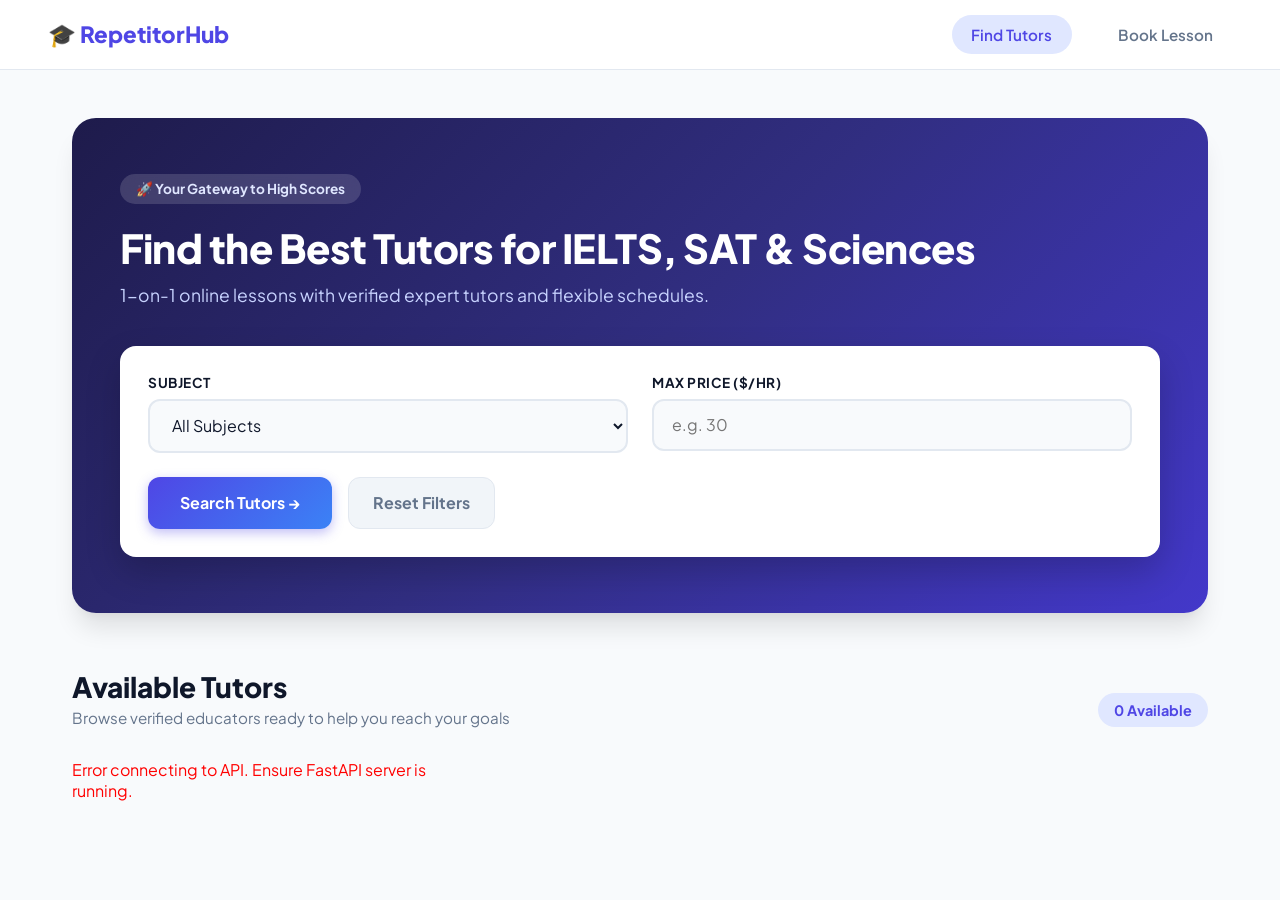
<file: frontend/index.html>
<!DOCTYPE html>
<html lang="en">
<head>
    <meta charset="UTF-8">
    <meta name="viewport" content="width=device-width, initial-scale=1.0">
    <title>RepetitorHub — Find Expert Tutors</title>
    <!-- Google Font -->
    <link rel="preconnect" href="https://fonts.googleapis.com">
    <link rel="preconnect" href="https://fonts.gstatic.com" crossorigin>
    <link href="https://fonts.googleapis.com/css2?family=Plus+Jakarta+Sans:wght@500;600;700;800&display=swap" rel="stylesheet">
    <link rel="stylesheet" href="style.css">
</head>
<body>

    <!-- Top Navigation Bar -->
    <header class="navbar">
        <div class="logo">🎓 RepetitorHub</div>
        <nav>
            <a href="index.html" class="active">Find Tutors</a>
            <a href="booking.html">Book Lesson</a>
        </nav>
    </header>

    <main class="container">
        <!-- Hero Search Section -->
        <section class="hero-section">
            <div class="hero-badge">🚀 Your Gateway to High Scores</div>
            <h1>Find the Best Tutors for IELTS, SAT & Sciences</h1>
            <p class="hero-subtitle">1-on-1 online lessons with verified expert tutors and flexible schedules.</p>
            
            <div class="search-card">
                <div class="search-group">
                    <div class="field">
                        <label for="subjectSelect">Subject</label>
                        <select id="subjectSelect">
                            <option value="">All Subjects</option>
                            <option value="IELTS">IELTS</option>
                            <option value="SAT">SAT</option>
                            <option value="Mathematics">Mathematics</option>
                            <option value="Russian Language">Russian Language</option>
                            <option value="Korean Language">Korean Language</option>
                        </select>
                    </div>
                    
                    <div class="field">
                        <label for="maxPriceInput">Max Price ($/hr)</label>
                        <input type="number" id="maxPriceInput" placeholder="e.g. 30" min="5" max="150">
                    </div>
                </div>

                <div class="button-group">
                    <button class="btn-primary" onclick="searchTutors()">
                        Search Tutors →
                    </button>
                    <button class="btn-secondary" onclick="resetFilters()">
                        Reset Filters
                    </button>
                </div>
            </div>
        </section>

        <!-- Tutors Feed Section -->
        <section class="results-section">
            <div class="section-header">
                <div>
                    <h2>Available Tutors</h2>
                    <p class="sub-text">Browse verified educators ready to help you reach your goals</p>
                </div>
                <span class="count-badge"><span id="tutorCount">0</span> Available</span>
            </div>

            <div id="tutorsContainer" class="tutor-grid">
                <!-- Tutor cards will be rendered dynamically by app.js -->
            </div>
        </section>
    </main>

    <script src="app.js"></script>
    <script>
        document.addEventListener('DOMContentLoaded', searchTutors);
    </script>
</body>
</html>
</file>
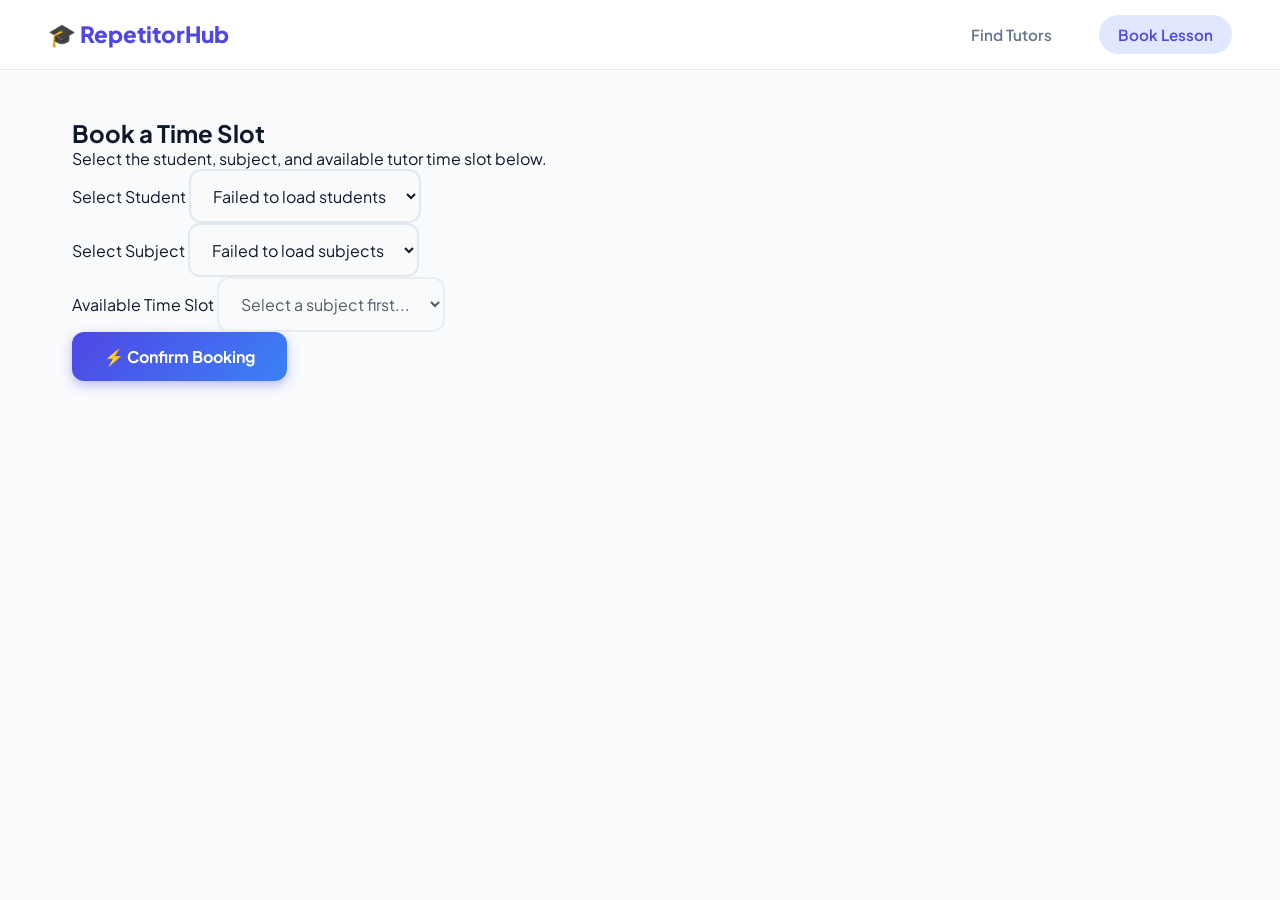
<file: frontend/booking.html>
<!DOCTYPE html>
<html lang="en">
<head>
    <meta charset="UTF-8">
    <meta name="viewport" content="width=device-width, initial-scale=1.0">
    <title>RepetitorHub — Reserve a Time Slot</title>
    <link rel="preconnect" href="https://fonts.googleapis.com">
    <link rel="preconnect" href="https://fonts.gstatic.com" crossorigin>
    <link href="https://fonts.googleapis.com/css2?family=Plus+Jakarta+Sans:wght@500;600;700;800&display=swap" rel="stylesheet">
    <link rel="stylesheet" href="style.css">
</head>
<body>

    <header class="navbar">
        <div class="logo">🎓 RepetitorHub</div>
        <nav>
            <a href="index.html">Find Tutors</a>
            <a href="booking.html" class="active">Book Lesson</a>
        </nav>
    </header>

    <main class="container booking-container">
        <div class="booking-card">
            <h2>Book a Time Slot</h2>
            <p class="subtitle">Select the student, subject, and available tutor time slot below.</p>

            <form id="bookingForm" onsubmit="submitBooking(event)">
                <div class="form-group">
                    <label for="studentSelect">Select Student</label>
                    <select id="studentSelect" required>
                        <option value="">Loading students...</option>
                    </select>
                </div>

                <div class="form-group">
                    <label for="subjectSelect">Select Subject</label>
                    <select id="subjectSelect" required onchange="loadAvailableSlots()">
                        <option value="">Choose a subject...</option>
                    </select>
                </div>

                <div class="form-group">
                    <label for="slotSelect">Available Time Slot</label>
                    <select id="slotSelect" required disabled>
                        <option value="">Select a subject first...</option>
                    </select>
                </div>

                <button type="submit" id="submitBtn" class="btn-primary btn-block">
                    ⚡ Confirm Booking
                </button>
            </form>

            <div id="bookingAlert" class="alert hidden"></div>
        </div>
    </main>

    <script src="app.js"></script>
    <script>
        document.addEventListener('DOMContentLoaded', initBookingPage);
    </script>
</body>
</html>
</file>
<file: frontend/style.css>
:root {
    --primary-gradient: linear-gradient(135deg, #4f46e5 0%, #3b82f6 100%);
    --hero-gradient: linear-gradient(135deg, #1e1b4b 0%, #312e81 50%, #4338ca 100%);
    --accent-gradient: linear-gradient(135deg, #ec4899 0%, #8b5cf6 100%);
    --bg-main: #f8fafc;
    --card-bg: #ffffff;
    --text-dark: #0f172a;
    --text-muted: #64748b;
    --border-color: #e2e8f0;
    --shadow-sm: 0 4px 6px -1px rgba(0, 0, 0, 0.05);
    --shadow-lg: 0 20px 25px -5px rgba(0, 0, 0, 0.1), 0 8px 10px -6px rgba(0, 0, 0, 0.05);
    --shadow-hover: 0 20px 30px -10px rgba(79, 70, 229, 0.22);
    --radius-xl: 24px;
    --radius-lg: 16px;
    --radius-md: 12px;
}

* {
    box-sizing: border-box;
    margin: 0;
    padding: 0;
    font-family: 'Plus Jakarta Sans', -apple-system, BlinkMacSystemFont, "Segoe UI", Roboto, sans-serif;
}

body {
    background-color: var(--bg-main);
    color: var(--text-dark);
    min-height: 100vh;
}

/* Navbar */
.navbar {
    display: flex;
    justify-content: space-between;
    align-items: center;
    background: rgba(255, 255, 255, 0.9);
    backdrop-filter: blur(12px);
    padding: 1.25rem 3rem;
    border-bottom: 1px solid var(--border-color);
    position: sticky;
    top: 0;
    z-index: 100;
}

.logo {
    font-weight: 800;
    font-size: 1.4rem;
    color: #4f46e5;
    display: flex;
    align-items: center;
    gap: 0.5rem;
}

.navbar nav a {
    margin-left: 1.5rem;
    text-decoration: none;
    color: var(--text-muted);
    font-weight: 600;
    font-size: 0.95rem;
    padding: 0.6rem 1.2rem;
    border-radius: 30px;
    transition: all 0.2s ease;
}

.navbar nav a:hover, .navbar nav a.active {
    color: #4f46e5;
    background: #e0e7ff;
}

/* Main Container with extra spacing */
.container {
    max-width: 1200px;
    margin: 3rem auto;
    padding: 0 2rem;
}

/* Hero & Search Banner */
.hero-section {
    background: var(--hero-gradient);
    color: white;
    padding: 3.5rem 3rem;
    border-radius: var(--radius-xl);
    box-shadow: var(--shadow-lg);
    margin-bottom: 3.5rem;
}

.hero-badge {
    display: inline-block;
    background: rgba(255, 255, 255, 0.15);
    backdrop-filter: blur(8px);
    color: #e0e7ff;
    padding: 0.4rem 1rem;
    border-radius: 20px;
    font-size: 0.85rem;
    font-weight: 700;
    margin-bottom: 1.25rem;
}

.hero-section h1 {
    font-size: 2.5rem;
    font-weight: 800;
    margin-bottom: 0.75rem;
    line-height: 1.2;
    letter-spacing: -0.5px;
}

.hero-subtitle {
    font-size: 1.1rem;
    color: #c7d2fe;
    margin-bottom: 2.5rem;
    max-width: 650px;
}

/* Search Controls Card inside Hero */
.search-card {
    background: #ffffff;
    padding: 1.75rem;
    border-radius: var(--radius-lg);
    box-shadow: 0 15px 35px rgba(0, 0, 0, 0.2);
    display: flex;
    flex-direction: column;
    gap: 1.5rem;
}

.search-group {
    display: flex;
    gap: 1.5rem;
    flex-wrap: wrap;
}

.field {
    flex: 1;
    min-width: 200px;
    display: flex;
    flex-direction: column;
}

.field label {
    font-size: 0.85rem;
    font-weight: 700;
    color: var(--text-dark);
    margin-bottom: 0.5rem;
    text-transform: uppercase;
    letter-spacing: 0.5px;
}

input, select {
    padding: 0.85rem 1.1rem;
    border: 2px solid var(--border-color);
    border-radius: var(--radius-md);
    font-size: 1rem;
    outline: none;
    color: var(--text-dark);
    background-color: #f8fafc;
    transition: all 0.2s ease;
}

input:focus, select:focus {
    border-color: #6366f1;
    background-color: #ffffff;
    box-shadow: 0 0 0 4px rgba(99, 102, 241, 0.15);
}

.button-group {
    display: flex;
    gap: 1rem;
}

/* Styled Buttons */
.btn-primary {
    background: var(--primary-gradient);
    color: #ffffff;
    border: none;
    padding: 0.9rem 2rem;
    border-radius: var(--radius-md);
    font-weight: 700;
    font-size: 1rem;
    cursor: pointer;
    transition: all 0.25s ease;
    box-shadow: 0 4px 12px rgba(79, 70, 229, 0.35);
}

.btn-primary:hover {
    transform: translateY(-2px);
    box-shadow: 0 8px 20px rgba(79, 70, 229, 0.45);
}

.btn-secondary {
    background: #f1f5f9;
    color: var(--text-muted);
    border: 1px solid var(--border-color);
    padding: 0.9rem 1.5rem;
    border-radius: var(--radius-md);
    font-weight: 700;
    font-size: 1rem;
    cursor: pointer;
    transition: all 0.2s ease;
}

.btn-secondary:hover {
    background: #e2e8f0;
    color: var(--text-dark);
}

/* Results Section Header */
.section-header {
    display: flex;
    justify-content: space-between;
    align-items: flex-end;
    margin-bottom: 2rem;
}

.section-header h2 {
    font-size: 1.75rem;
    font-weight: 800;
    color: var(--text-dark);
}

.sub-text {
    color: var(--text-muted);
    font-size: 0.95rem;
    margin-top: 0.25rem;
}

.count-badge {
    background: #e0e7ff;
    color: #4f46e5;
    padding: 0.5rem 1rem;
    border-radius: 30px;
    font-size: 0.9rem;
    font-weight: 700;
}

/* Tutor Grid with Spacing */
.tutor-grid {
    display: grid;
    grid-template-columns: repeat(auto-fill, minmax(320px, 1fr));
    gap: 2rem;
}

/* Tutor Card */
.tutor-card {
    background: var(--card-bg);
    border: 1px solid var(--border-color);
    border-radius: var(--radius-lg);
    padding: 2rem;
    display: flex;
    flex-direction: column;
    justify-content: space-between;
    box-shadow: var(--shadow-sm);
    transition: all 0.3s ease;
}

.tutor-card:hover {
    transform: translateY(-6px);
    box-shadow: var(--shadow-hover);
    border-color: #c7d2fe;
}

.tutor-header {
    display: flex;
    align-items: center;
    gap: 1rem;
    margin-bottom: 1.25rem;
}

.tutor-avatar {
    width: 54px;
    height: 54px;
    border-radius: 50%;
    background: var(--accent-gradient);
    color: white;
    display: flex;
    align-items: center;
    justify-content: center;
    font-weight: 800;
    font-size: 1.25rem;
    box-shadow: 0 4px 12px rgba(236, 72, 153, 0.3);
}

.tutor-name {
    font-size: 1.25rem;
    font-weight: 800;
    color: var(--text-dark);
}

.subject-badge {
    display: inline-block;
    background: #ecfdf5;
    color: #059669;
    padding: 0.4rem 0.85rem;
    border-radius: 30px;
    font-size: 0.8rem;
    font-weight: 700;
    margin-bottom: 1rem;
    border: 1px solid #a7f3d0;
}

.experience-text {
    font-size: 0.9rem;
    color: var(--text-muted);
    margin-bottom: 1.25rem;
}

.price-text {
    font-size: 1.5rem;
    font-weight: 800;
    color: #4f46e5;
    margin-bottom: 1.5rem;
}

.price-unit {
    font-size: 0.9rem;
    color: var(--text-muted);
    font-weight: 600;
}
</file>
